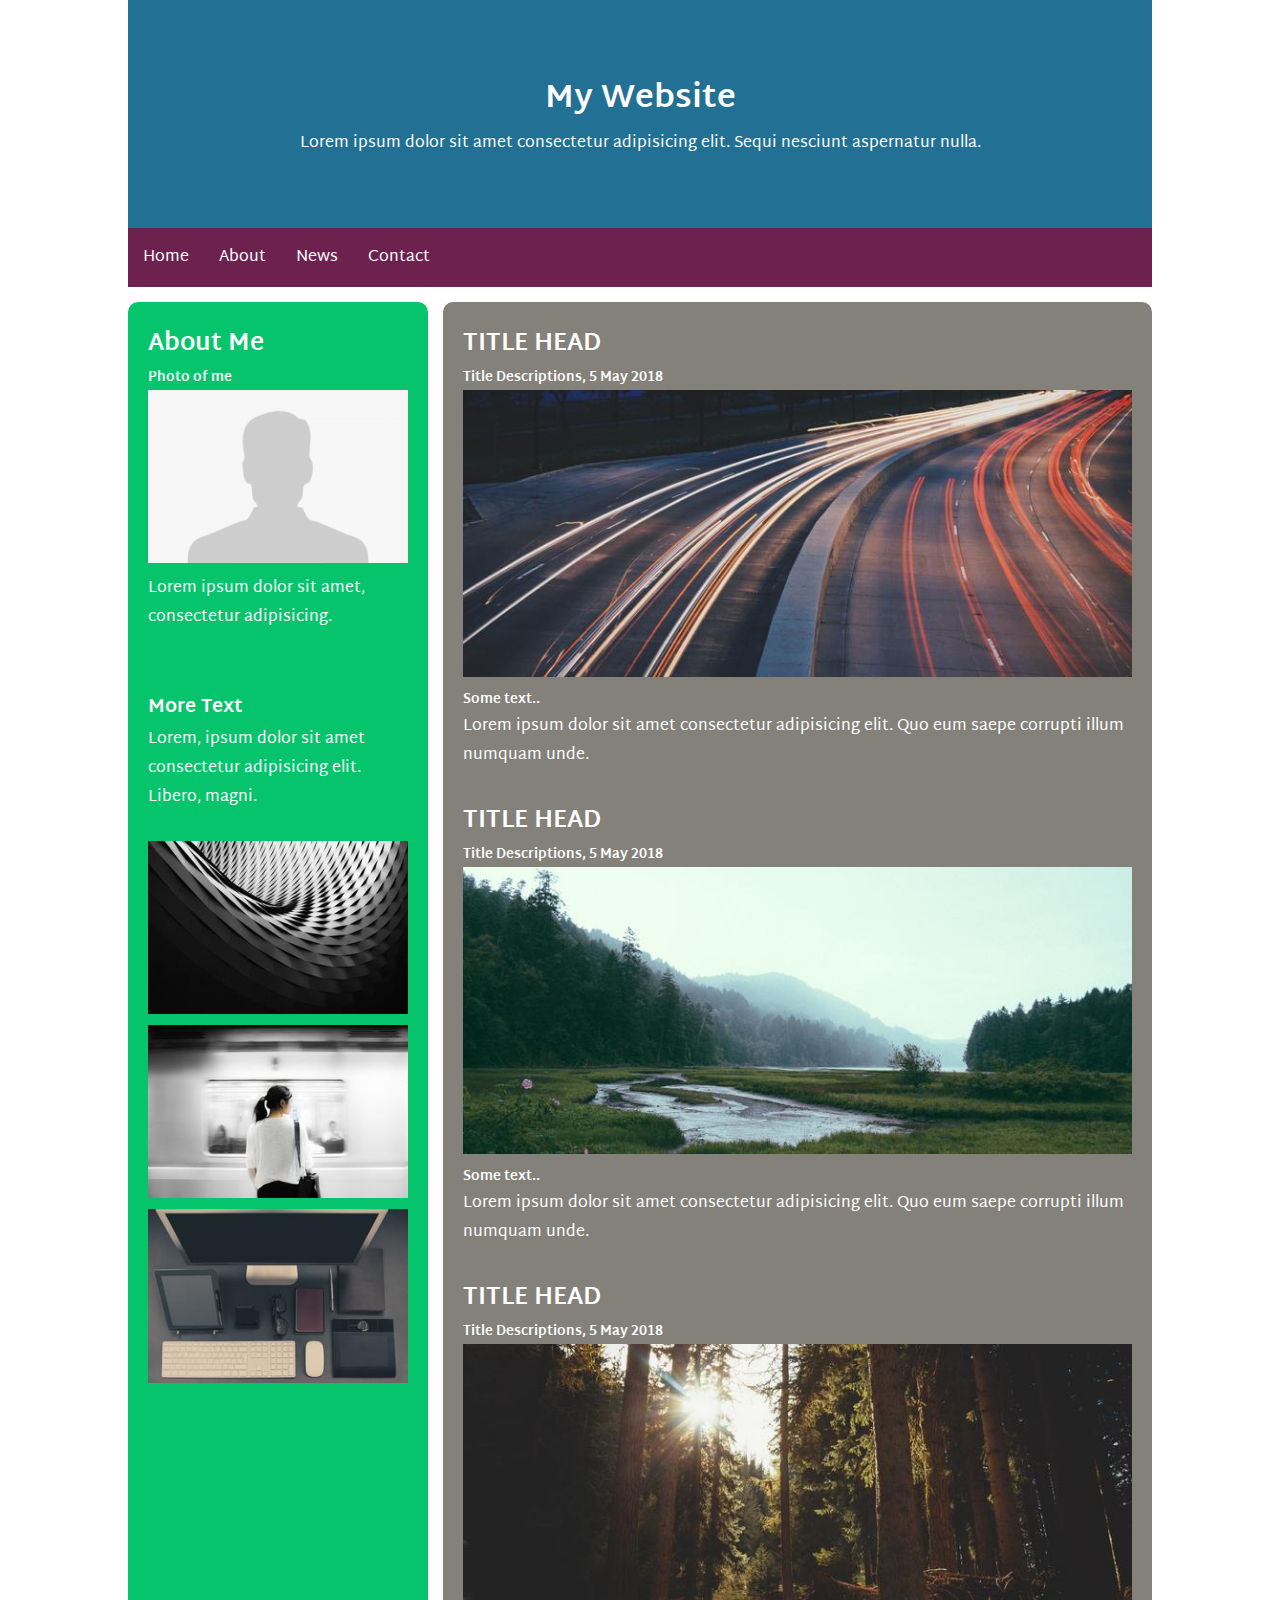
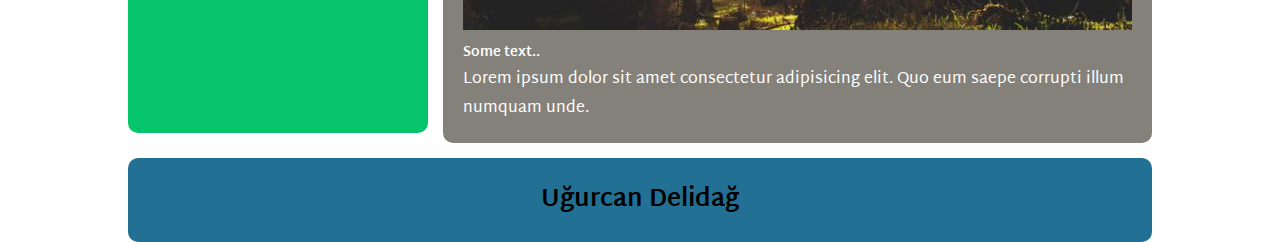
<file: FlexBoxWebsite/index.html>
<!DOCTYPE html>
<html lang="en">
<head>
    <meta charset="UTF-8">
    <meta name="viewport" content="width=device-width, initial-scale=1.0">
    <title>Flexbox Website</title>
<!-- Sayfaya stil dosyası ve online olarak kullandığımız fontumuzu bağladık. -->
    <link rel="stylesheet" href="style.css">
    <link href="https://fonts.googleapis.com/css2?family=Martel+Sans:wght@300&display=swap" rel="stylesheet">
</head>
<body>
    <!-- Header kısmı için gereken elementlerimizi dahil ettik. -->
    <div class="header">
        <h1>My Website</h1>
        <p>Lorem ipsum dolor sit amet consectetur adipisicing elit. Sequi nesciunt aspernatur nulla.</p>
    </div>
<!-- Sekmeler kısmı için navbarımızı oluşturduk. -->
    <div class="navbar">
        <a href="#">Home</a>
        <a href="#">About</a>
        <a href="#">News</a>
        <a href="#">Contact</a>
    </div>
<!-- Bir row klası içerisine iki adet column isimli kolon dahil ettik. Bunlardan birincisi
yüzde 30 ikincisi yüzde 70 yer kaplayacaktır. -->
    <div class="row">
        <div class="column1">
            <h2>About Me</h2>
            <h5>Photo of me</h5>
            <div class="image">
                <img src="images/blank.jpg" alt="">    
            </div>
            <p>Lorem ipsum dolor sit amet, consectetur adipisicing.</p>
            <br>
            <br>
            <h3>More Text</h3>
            <p>Lorem, ipsum dolor sit amet consectetur adipisicing elit. Libero, magni.</p>
            <br>
            <div class="image">
                <img src="images/11.jpg" alt="">    
            </div>
            <div class="image">
                <img src="images/22.jpg" alt="">    
            </div>
            <div class="image">
                <img src="images/33.jpg" alt="">    
            </div>
        </div>

        <div class="column2">
            <div>
                <h2>TITLE HEAD</h1>
                <H5>Title Descriptions, 5 May 2018</H5>
                <div class="images">
                    <img src="images/a.jpg" alt="">    
                </div>
                <h5>Some text..</h5>
                <p>Lorem ipsum dolor sit amet consectetur adipisicing elit. Quo eum saepe corrupti illum numquam unde.</p>
            </div>
                <br>
            <div>
                <h2>TITLE HEAD</h1>
                <H5>Title Descriptions, 5 May 2018</H5>
                <div class="images">
                    <img src="images/b.jpg" alt="">    
                </div>
                <h5>Some text..</h5>
                <p>Lorem ipsum dolor sit amet consectetur adipisicing elit. Quo eum saepe corrupti illum numquam unde.</p>
            </div>
                <br>
            <div>
                <h2>TITLE HEAD</h1>
                <H5>Title Descriptions, 5 May 2018</H5>
                <div class="images">
                    <img src="images/c.jpg" alt="">    
                </div>
                <h5>Some text..</h5>
                <p>Lorem ipsum dolor sit amet consectetur adipisicing elit. Quo eum saepe corrupti illum numquam unde.</p>
            </div>
        </div>
    </div>
<!-- Footer kısmını oluşturup içerisine bir başlık ekledik. -->
    <div class="footer">
        <h2>Uğurcan Delidağ</h2>
    </div>
</body>
</html>
</file>
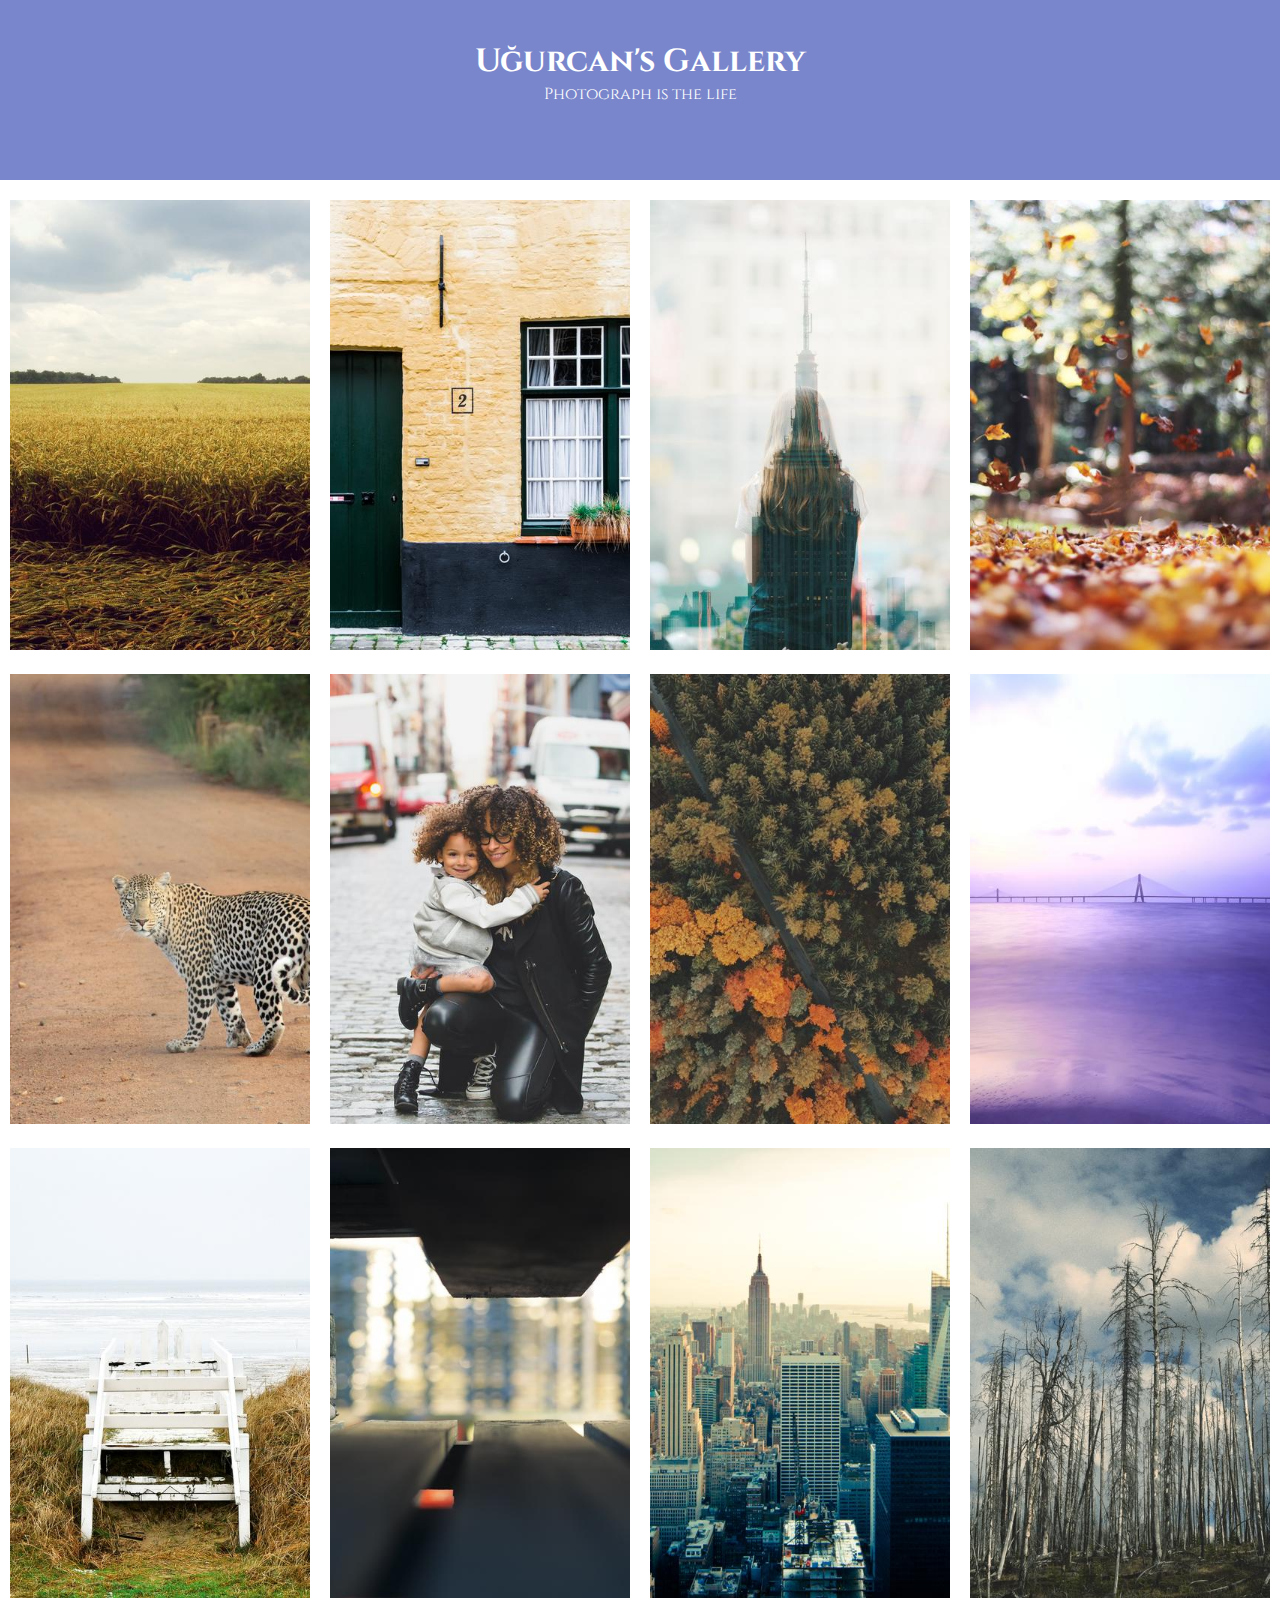
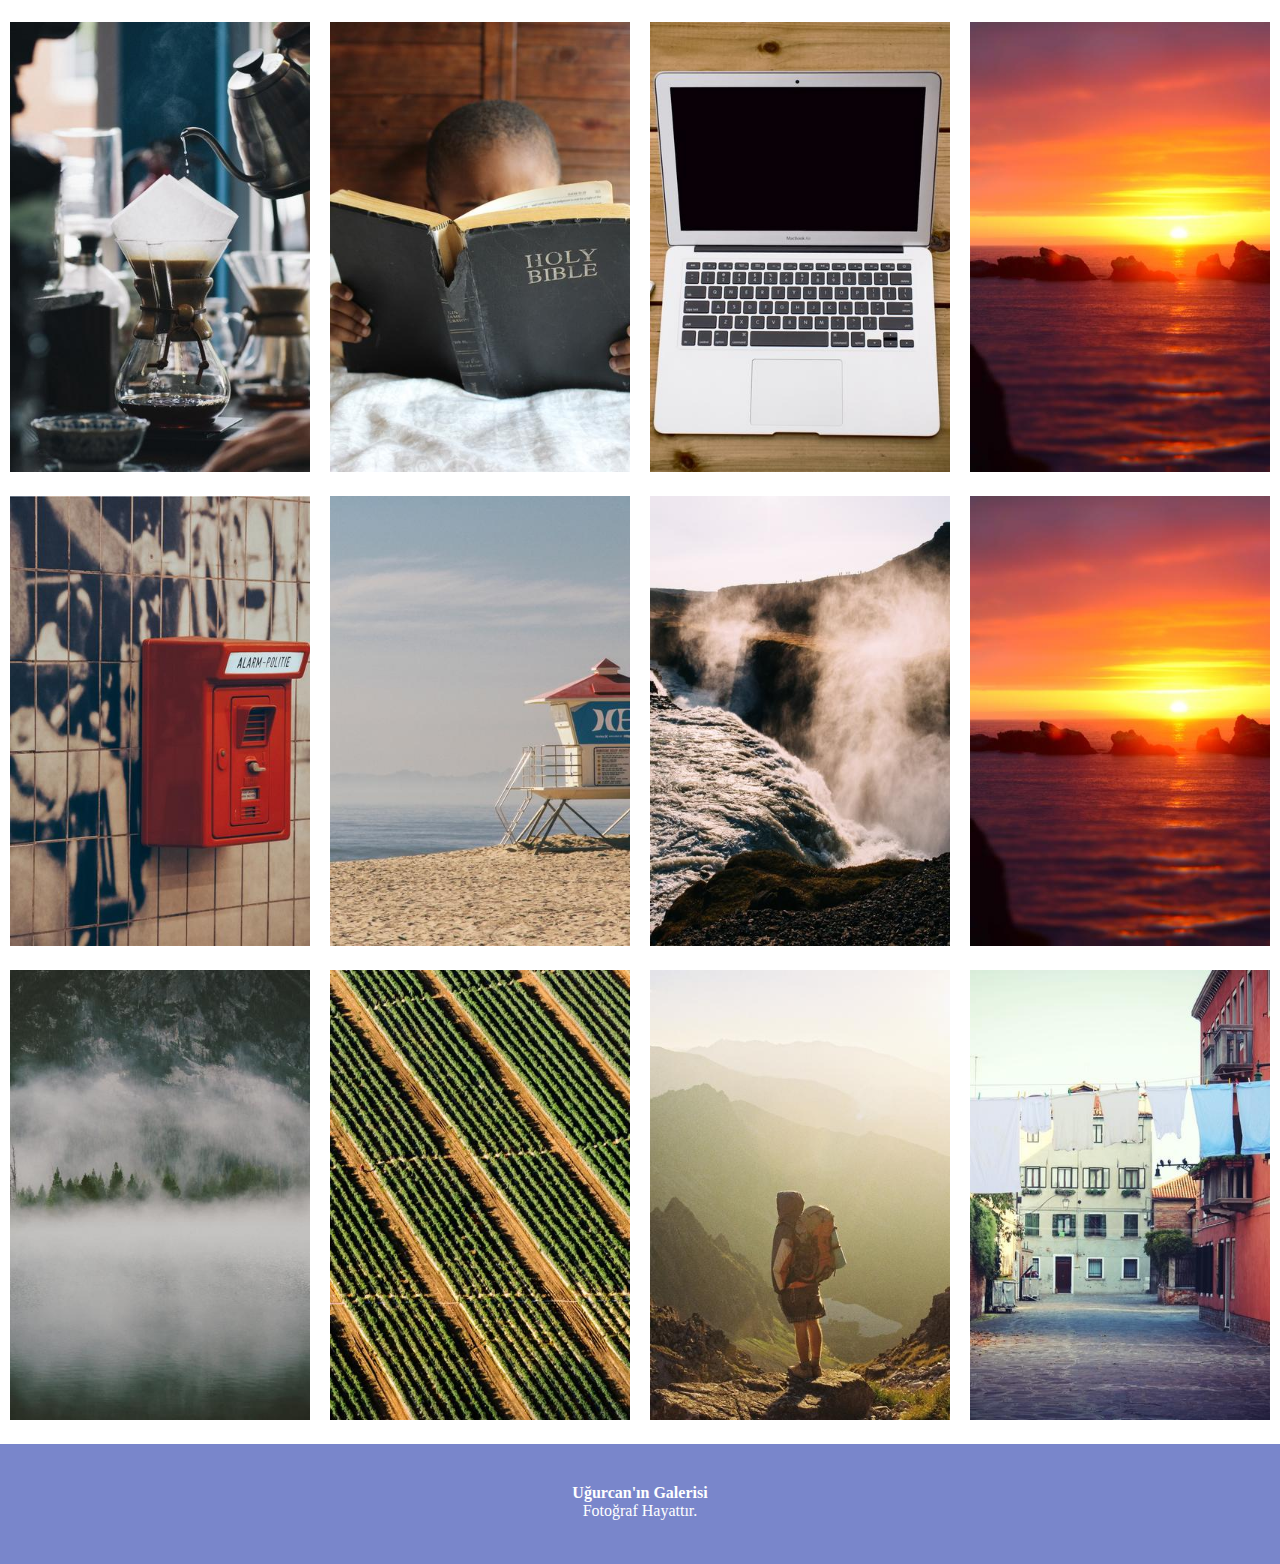
<file: FlexBoxGallery/galeri.html>
<!DOCTYPE html>
<html lang="en">
<head>
    <meta charset="UTF-8">
    <meta name="viewport" content="width=device-width, initial-scale=1.0">
    <title>Flexbox Gallery</title>

    <!-- HTML sayfasına style.css dosyası ve google fonts sitesinden font adresi aldık ve ekledik. -->
    <link rel="stylesheet" href="style.css">
    <link href="https://fonts.googleapis.com/css2?family=Cinzel:wght@600&display=swap" rel="stylesheet">
</head>
<body>
<!-- Sayfanın header kısmı için elementlerimizi oluşturduk.  -->
    <div class="header">
        <h1 style="padding-top: 40px;;">Uğurcan's Gallery</h1>
        <p>Photograph is the life</p>
    </div>
<!--Bir divi satır olarak belirledik ve içerisine iki adet kolon olarak belirlenmiş div ekledik.  -->
    <div class="row">
        <div class="column">
            <img src="images/30.jpg" alt="">
            <img src="images/29.jpg" alt="">
            <img src="images/28.jpg" alt="">
            <img src="images/27.jpg" alt="">
            <img src="images/26.jpg" alt="">
            <img src="images/25.jpg" alt="">
        </div>

        <div class="column">
            <img src="images/24.jpg" alt="">
            <img src="images/23.jpg" alt="">
            <img src="images/22.jpg" alt="">
            <img src="images/21.jpg" alt="">
            <img src="images/20.jpg" alt="">
            <img src="images/19.jpg" alt="">
        </div>

        <div class="column">
            <img src="images/18.jpg" alt="">
            <img src="images/17.jpg" alt="">
            <img src="images/16.jpg" alt="">
            <img src="images/15.jpg" alt="">
            <img src="images/14.jpg" alt="">
            <img src="images/13.jpg" alt="">
        </div>

        <div class="column">
            <img src="images/12.jpg" alt="">
            <img src="images/11.jpg" alt="">
            <img src="images/10.jpg" alt="">
            <img src="images/9.jpg" alt="">
            <img src="images/8.jpg" alt="">
            <img src="images/7.jpg" alt="">
        </div>
    </div>
<!-- Footer kısmı için gereken elemnetlerimizi tanımladık. -->
    <div class="footer">
        <h4 style="padding-top: 40px;">Uğurcan'ın Galerisi</h4>
        <p>Fotoğraf Hayattır.</p>
    </div>
</body>
</html>
</file>
<file: FlexBoxWebsite/style.css>
*{
    margin: 0;
    padding: 0;
    box-sizing: border-box;
}
/* Sayfamızda tüm alanlarda yazılan fontların font ailesini belirledik. */
body{
    font-family: 'Martel Sans', sans-serif;
}

.header{
    background-color:#227093;
    padding: 70px;
    margin: auto;
    width: 80%;
    text-align: center;
    color: white;
}
/* Navbar kısmını flex özelliği ile şekillendirdik. */
.navbar{
    display: flex;
    background-color: #6D214F;
    width: 80%;
    margin: auto;
}

.navbar a{
    color: white;
    text-decoration: none;
    padding: 15px;
}

.navbar a:hover{
    color: #6D214F;
    background-color: #f7f1e3;
}

.row{
    display: flex;
    margin:auto;
    width:80%;
    margin-top: 15px;
}
/* Row kısmında flex özelliği ile yerleşim olacağını belirlemiştik. Column 
klaslarında ise flex oranlarını belirleyerek row klası içerisinde column klaslarının
yerleşimini orantılı şekilde sağladık. */
.column1{
    flex: 20%;
    background-color: #05c46b;
    border-radius: 10px;
    padding: 20px;
    color: white;
    margin-bottom: 10px;
}

.column2{
    flex: 60%;
    background-color: #84817a;
    border-radius: 10px;
    margin-left: 15px;
    color: white;
    padding: 20px;
}
/* divler içerisinde yer alan image dosyalarının sayfada dügün görüntülenmesi için
gereken temel cssleri verdik. */
.image {
    text-align: center;
    width: 100%;
    margin:auto; 
    height: 200;
}

.images{
    text-align: center;
}

img{
    width: 100%;
    height: 100;
}

.footer{
    padding:20px;
    background-color: #227093;
    text-align: center;
    width: 80%;
    margin: auto;
    border-radius: 10px;
    margin-top: 15px;
}
/* media etiketiyle sayfadaki navbar ve row claslarının 900px değerine kadar kolon
şeklinde ve tek satır halinde görümünü sağladık.*/
@media(max-width:900px)
{

    .row, .navbar{
        flex-direction: column;
    }
}
</file>
<file: FlexBoxGallery/style.css>
*{
    margin: 0;
    padding:0;
    box-sizing: border-box;
}


.header{
    height: 180px;
    width: 100%;
    background-color:#7986CB;
    color: white;
    font-family: 'Cinzel', serif;
    text-align: center;
}
/* Flex özelliği ile row içindeki columnlar düzenli şekilde div içerisinde yer alacak ve görünümleri bu yönde olacaktır.
flex-wrap ile de sığmayan columnların devamının alt satıra geçmesini sağladık. */
.row{
    display: flex;
    flex-wrap: wrap;
    width: 100%;
    
}
/* Sayfa tam boyuttayken her columnun sayfada en fazla %20' lik yer kaplayacağını belirledik. */
.column{
    flex: 20%;
    width: 100%;
}
/* image elementlerinin özelliklerini belirledik. */
.column>img{
    width: 100%;
    margin-top: 20px;
    padding: 0 10px;
}

.footer{
    height: 120px;
    width: 100%;
    background-color:#7986CB;
    margin-top:20px; 
    text-align: center;
    color: white;
}

/* 800px ve 500px arasında columnların yarısı ekranda görünecek, 500px değerine kadar da ekranda %100 boyutunda sadece 1 tane column gözükecektir. */
@media(max-width:800px)
{
    .column{
        flex:50%;
        max-width: 100%;
    }
}

@media(max-width:500px)
{
    .column{
        flex: 100%;
        max-width: 100%;
    }
}
</file>
